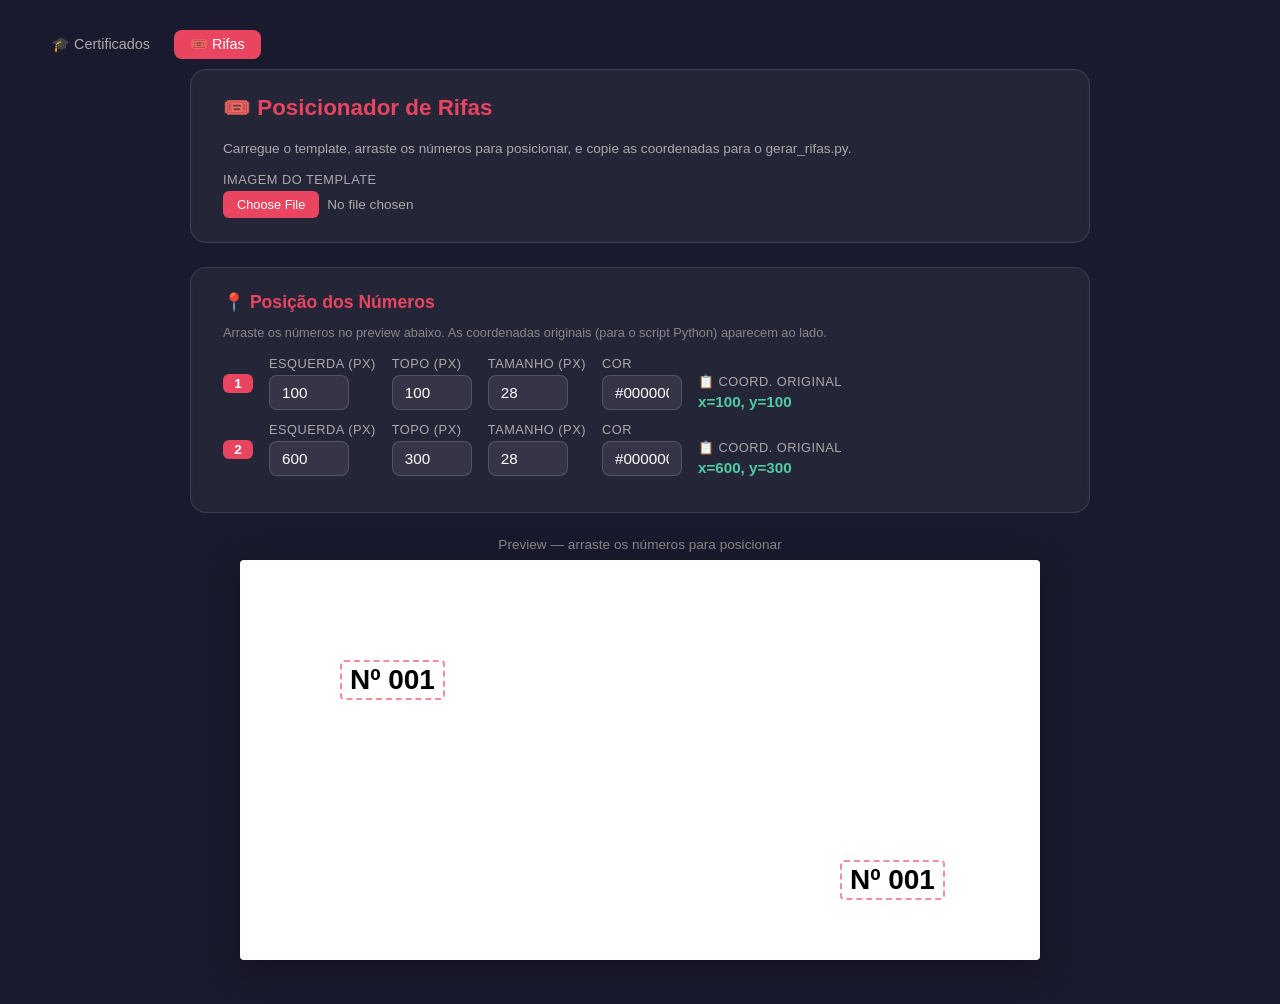
<file: rifa.html>
<!DOCTYPE html>
<html lang="pt-BR">

<head>
    <meta charset="UTF-8">
    <meta name="viewport" content="width=device-width, initial-scale=1.0">
    <title>Posicionador de Rifas</title>
    <link rel="stylesheet" href="rifa-style.css">
</head>

<body>

    <nav class="nav">
        <a href="index.html">🎓 Certificados</a>
        <a href="rifa.html" class="active">🎟️ Rifas</a>
    </nav>

    <!-- ====== Painel de Controlo ====== -->
    <div class="controls">
        <h2>🎟️ Posicionador de Rifas</h2>
        <p style="color:#aaa;width:100%;font-size:0.85rem;">
            Carregue o template, arraste os números para posicionar, e copie as coordenadas para o
            <code>gerar_rifas.py</code>.
        </p>

        <div class="control-group">
            <label for="template-img">Imagem do Template</label>
            <input type="file" id="template-img" accept="image/*">
        </div>
    </div>

    <!-- ====== Posicionamento dos 2 Números ====== -->
    <div class="position-controls">
        <h3>📍 Posição dos Números</h3>
        <p class="hint">Arraste os números no preview abaixo. As coordenadas originais (para o script Python) aparecem
            ao lado.</p>

        <div class="pos-row">
            <span class="pos-label">1</span>
            <div class="control-group">
                <label>Esquerda (px)</label>
                <input type="number" id="pos1-left" value="100">
            </div>
            <div class="control-group">
                <label>Topo (px)</label>
                <input type="number" id="pos1-top" value="100">
            </div>
            <div class="control-group">
                <label>Tamanho (px)</label>
                <input type="number" id="pos1-size" value="28" min="8" max="120">
            </div>
            <div class="control-group">
                <label>Cor</label>
                <input type="text" id="pos1-color" value="#000000" style="width:80px">
            </div>
            <div class="control-group" style="min-width:160px">
                <label>📋 Coord. Original</label>
                <span id="pos1-real" style="color:#4ecca3;font-weight:600;font-size:0.95rem;">x=100, y=100</span>
            </div>
        </div>

        <div class="pos-row">
            <span class="pos-label">2</span>
            <div class="control-group">
                <label>Esquerda (px)</label>
                <input type="number" id="pos2-left" value="600">
            </div>
            <div class="control-group">
                <label>Topo (px)</label>
                <input type="number" id="pos2-top" value="300">
            </div>
            <div class="control-group">
                <label>Tamanho (px)</label>
                <input type="number" id="pos2-size" value="28" min="8" max="120">
            </div>
            <div class="control-group">
                <label>Cor</label>
                <input type="text" id="pos2-color" value="#000000" style="width:80px">
            </div>
            <div class="control-group" style="min-width:160px">
                <label>📋 Coord. Original</label>
                <span id="pos2-real" style="color:#4ecca3;font-weight:600;font-size:0.95rem;">x=600, y=300</span>
            </div>
        </div>
    </div>

    <!-- ====== Código para copiar ====== -->
    <div class="position-controls" id="code-output" style="display:none;">
        <h3>📋 Copie para o gerar_rifas.py</h3>
        <pre id="config-code"
            style="background:rgba(0,0,0,0.3);padding:16px;border-radius:8px;color:#4ecca3;font-size:0.9rem;overflow-x:auto;white-space:pre;"></pre>
        <button class="btn btn-primary" onclick="copiarConfig()" style="margin-top:10px;">📋 Copiar</button>
    </div>

    <!-- ====== Preview ====== -->
    <div class="preview-wrapper">
        <p class="preview-label">Preview — arraste os números para posicionar</p>
        <div id="rifa-container">
            <span class="numero-rifa" id="num1">Nº 001</span>
            <span class="numero-rifa" id="num2">Nº 001</span>
        </div>
    </div>

    <script>
        const container = document.getElementById('rifa-container');
        const num1 = document.getElementById('num1');
        const num2 = document.getElementById('num2');

        const inputs = {
            pos1Left: document.getElementById('pos1-left'),
            pos1Top: document.getElementById('pos1-top'),
            pos1Size: document.getElementById('pos1-size'),
            pos1Color: document.getElementById('pos1-color'),
            pos2Left: document.getElementById('pos2-left'),
            pos2Top: document.getElementById('pos2-top'),
            pos2Size: document.getElementById('pos2-size'),
            pos2Color: document.getElementById('pos2-color'),
        };

        let originalW = 800;
        let originalH = 400;
        let previewW = 800;
        let previewH = 400;

        // ====== Carregar imagem de template ======
        document.getElementById('template-img').addEventListener('change', function (e) {
            const file = e.target.files[0];
            if (!file) return;
            const reader = new FileReader();
            reader.onload = function (ev) {
                container.style.backgroundImage = `url(${ev.target.result})`;
                const img = new Image();
                img.onload = function () {
                    originalW = img.width;
                    originalH = img.height;
                    const maxW = 900;
                    const ratio = img.height / img.width;
                    const w = Math.min(img.width, maxW);
                    const h = w * ratio;
                    previewW = w;
                    previewH = h;
                    container.style.width = w + 'px';
                    container.style.height = h + 'px';

                    function clampPos(leftInput, topInput) {
                        let l = parseInt(leftInput.value) || 0;
                        let t = parseInt(topInput.value) || 0;
                        l = Math.min(l, Math.max(0, w - 80));
                        t = Math.min(t, Math.max(0, h - 40));
                        leftInput.value = l;
                        topInput.value = t;
                    }
                    clampPos(inputs.pos1Left, inputs.pos1Top);
                    clampPos(inputs.pos2Left, inputs.pos2Top);
                    aplicarPosicao();
                    atualizarCoordOriginais();
                    document.getElementById('code-output').style.display = 'block';
                };
                img.src = ev.target.result;
            };
            reader.readAsDataURL(file);
        });

        // ====== Posição visual ======
        function aplicarPosicao() {
            num1.style.left = inputs.pos1Left.value + 'px';
            num1.style.top = inputs.pos1Top.value + 'px';
            num1.style.fontSize = inputs.pos1Size.value + 'px';
            num1.style.color = inputs.pos1Color.value;
            num2.style.left = inputs.pos2Left.value + 'px';
            num2.style.top = inputs.pos2Top.value + 'px';
            num2.style.fontSize = inputs.pos2Size.value + 'px';
            num2.style.color = inputs.pos2Color.value;
        }

        // ====== Calcular coordenadas originais ======
        function atualizarCoordOriginais() {
            const scaleX = originalW / previewW;
            const scaleY = originalH / previewH;

            // Offset do padding (8px) + border (2px) do span .numero-rifa
            const offsetX = 10;
            const offsetY = 4;

            const p1x = Math.round((parseInt(inputs.pos1Left.value) + offsetX) * scaleX);
            const p1y = Math.round((parseInt(inputs.pos1Top.value) + offsetY) * scaleY);
            const p1s = Math.round(parseInt(inputs.pos1Size.value) * scaleX);
            const p2x = Math.round((parseInt(inputs.pos2Left.value) + offsetX) * scaleX);
            const p2y = Math.round((parseInt(inputs.pos2Top.value) + offsetY) * scaleY);
            const p2s = Math.round(parseInt(inputs.pos2Size.value) * scaleX);

            document.getElementById('pos1-real').textContent = `x=${p1x}, y=${p1y}, tam=${p1s}`;
            document.getElementById('pos2-real').textContent = `x=${p2x}, y=${p2y}, tam=${p2s}`;

            // Converter cor hex para RGB
            function hexToRgb(hex) {
                const r = parseInt(hex.slice(1, 3), 16);
                const g = parseInt(hex.slice(3, 5), 16);
                const b = parseInt(hex.slice(5, 7), 16);
                return `(${r}, ${g}, ${b})`;
            }

            const c1 = hexToRgb(inputs.pos1Color.value);
            const c2 = hexToRgb(inputs.pos2Color.value);

            document.getElementById('config-code').textContent =
                `# Posição 1\n` +
                `POS1_X = ${p1x}\n` +
                `POS1_Y = ${p1y}\n` +
                `POS1_TAMANHO = ${p1s}\n` +
                `POS1_COR = ${c1}\n\n` +
                `# Posição 2\n` +
                `POS2_X = ${p2x}\n` +
                `POS2_Y = ${p2y}\n` +
                `POS2_TAMANHO = ${p2s}\n` +
                `POS2_COR = ${c2}`;
        }

        Object.values(inputs).forEach(input => {
            input.addEventListener('input', function () {
                aplicarPosicao();
                atualizarCoordOriginais();
            });
        });

        // ====== Drag & Drop ======
        function makeDraggable(element, leftInput, topInput) {
            let isDragging = false;
            let offsetX, offsetY;

            element.addEventListener('mousedown', (e) => {
                isDragging = true;
                element.classList.add('dragging');
                const rect = element.getBoundingClientRect();
                offsetX = e.clientX - rect.left;
                offsetY = e.clientY - rect.top;
                e.preventDefault();
            });

            document.addEventListener('mousemove', (e) => {
                if (!isDragging) return;
                const containerRect = container.getBoundingClientRect();
                let newLeft = e.clientX - containerRect.left - offsetX;
                let newTop = e.clientY - containerRect.top - offsetY;
                newLeft = Math.max(0, Math.min(newLeft, container.offsetWidth - element.offsetWidth));
                newTop = Math.max(0, Math.min(newTop, container.offsetHeight - element.offsetHeight));
                element.style.left = newLeft + 'px';
                element.style.top = newTop + 'px';
                leftInput.value = Math.round(newLeft);
                topInput.value = Math.round(newTop);
                atualizarCoordOriginais();
            });

            document.addEventListener('mouseup', () => {
                if (isDragging) {
                    isDragging = false;
                    element.classList.remove('dragging');
                }
            });
        }

        makeDraggable(num1, inputs.pos1Left, inputs.pos1Top);
        makeDraggable(num2, inputs.pos2Left, inputs.pos2Top);

        function copiarConfig() {
            const code = document.getElementById('config-code').textContent;
            navigator.clipboard.writeText(code).then(() => {
                alert('Configuração copiada! Cole no gerar_rifas.py');
            }).catch(() => {
                // Fallback para file://
                const ta = document.createElement('textarea');
                ta.value = code;
                document.body.appendChild(ta);
                ta.select();
                document.execCommand('copy');
                document.body.removeChild(ta);
                alert('Configuração copiada! Cole no gerar_rifas.py');
            });
        }

        aplicarPosicao();
    </script>
</body>

</html>
</file>
<file: rifa-style.css>
* {
    margin: 0;
    padding: 0;
    box-sizing: border-box;
    font-family: 'Segoe UI', Arial, sans-serif;
}

/* ====== Navegação ====== */
.nav {
    display: flex;
    gap: 8px;
    padding: 10px 16px;
    background: #1a1a2e;
    width: 100%;
}

.nav a {
    color: #aaa;
    text-decoration: none;
    padding: 6px 16px;
    border-radius: 8px;
    font-size: 0.9rem;
    transition: all 0.2s;
}

.nav a:hover {
    color: #fff;
    background: rgba(255, 255, 255, 0.1);
}

.nav a.active {
    color: #fff;
    background: #e94560;
}

body {
    background: #1a1a2e;
    color: #eee;
    min-height: 100vh;
    display: flex;
    flex-direction: column;
    align-items: center;
    padding: 20px;
}

/* ====== Painel de Controlo ====== */
.controls {
    background: rgba(255, 255, 255, 0.05);
    border: 1px solid rgba(255, 255, 255, 0.1);
    border-radius: 16px;
    padding: 24px 32px;
    margin-bottom: 24px;
    display: flex;
    flex-wrap: wrap;
    gap: 16px;
    align-items: flex-end;
    backdrop-filter: blur(10px);
    width: 100%;
    max-width: 900px;
}

.controls h2 {
    width: 100%;
    font-size: 1.4rem;
    font-weight: 600;
    color: #e94560;
    margin-bottom: 4px;
}

.control-group {
    display: flex;
    flex-direction: column;
    gap: 4px;
}

.control-group label {
    font-size: 0.8rem;
    color: #aaa;
    text-transform: uppercase;
    letter-spacing: 0.5px;
}

.control-group input[type="number"],
.control-group input[type="text"] {
    background: rgba(255, 255, 255, 0.08);
    border: 1px solid rgba(255, 255, 255, 0.15);
    color: #fff;
    padding: 8px 12px;
    border-radius: 8px;
    font-size: 0.95rem;
    width: 100px;
    transition: border-color 0.2s;
}

.control-group input:focus {
    outline: none;
    border-color: #e94560;
}

.control-group input[type="text"] {
    width: 200px;
}

.control-group input[type="file"] {
    font-size: 0.85rem;
    color: #aaa;
}

.control-group input[type="file"]::file-selector-button {
    background: #e94560;
    color: #fff;
    border: none;
    padding: 6px 14px;
    border-radius: 6px;
    cursor: pointer;
    font-size: 0.8rem;
    margin-right: 8px;
    transition: background 0.2s;
}

.control-group input[type="file"]::file-selector-button:hover {
    background: #c73652;
}

/* ====== Posicionamento dos Números ====== */
.position-controls {
    background: rgba(255, 255, 255, 0.05);
    border: 1px solid rgba(255, 255, 255, 0.1);
    border-radius: 16px;
    padding: 24px 32px;
    margin-bottom: 24px;
    width: 100%;
    max-width: 900px;
    backdrop-filter: blur(10px);
}

.position-controls h3 {
    font-size: 1.1rem;
    font-weight: 600;
    color: #e94560;
    margin-bottom: 12px;
}

.position-controls p.hint {
    font-size: 0.8rem;
    color: #888;
    margin-bottom: 16px;
}

.pos-row {
    display: flex;
    flex-wrap: wrap;
    gap: 16px;
    margin-bottom: 12px;
    align-items: flex-end;
}

.pos-row .pos-label {
    font-weight: 600;
    color: #0f3460;
    background: #e94560;
    color: #fff;
    padding: 2px 10px;
    border-radius: 6px;
    font-size: 0.85rem;
    align-self: center;
    min-width: 30px;
    text-align: center;
}

.pos-row .control-group input[type="number"] {
    width: 80px;
}

.pos-row .control-group select {
    background: rgba(255, 255, 255, 0.08);
    border: 1px solid rgba(255, 255, 255, 0.15);
    color: #fff;
    padding: 8px 12px;
    border-radius: 8px;
    font-size: 0.95rem;
}

.pos-row .control-group select:focus {
    outline: none;
    border-color: #e94560;
}

/* ====== Botões ====== */
.btn {
    padding: 10px 24px;
    border: none;
    border-radius: 10px;
    font-size: 0.95rem;
    font-weight: 600;
    cursor: pointer;
    transition: all 0.2s;
}

.btn-primary {
    background: linear-gradient(135deg, #e94560, #c73652);
    color: #fff;
    box-shadow: 0 4px 15px rgba(233, 69, 96, 0.3);
}

.btn-primary:hover {
    transform: translateY(-2px);
    box-shadow: 0 6px 20px rgba(233, 69, 96, 0.4);
}

.btn-primary:disabled {
    opacity: 0.5;
    cursor: not-allowed;
    transform: none;
}

.btn-secondary {
    background: rgba(255, 255, 255, 0.1);
    color: #eee;
    border: 1px solid rgba(255, 255, 255, 0.2);
}

.btn-secondary:hover {
    background: rgba(255, 255, 255, 0.15);
}

.btn-group {
    display: flex;
    gap: 10px;
    width: 100%;
    justify-content: center;
    margin-top: 8px;
}

/* ====== Preview da Rifa ====== */
.preview-wrapper {
    margin-bottom: 24px;
    position: relative;
}

.preview-label {
    font-size: 0.85rem;
    color: #888;
    text-align: center;
    margin-bottom: 8px;
}

#rifa-container {
    width: 800px;
    height: 400px;
    background: #fff;
    background-size: cover;
    background-position: center;
    background-repeat: no-repeat;
    position: relative;
    border-radius: 4px;
    overflow: hidden;
    box-shadow: 0 8px 32px rgba(0, 0, 0, 0.3);
}

.numero-rifa {
    position: absolute;
    font-weight: 700;
    color: #000;
    font-size: 28px;
    cursor: move;
    user-select: none;
    z-index: 10;
    padding: 2px 8px;
    border: 2px dashed rgba(233, 69, 96, 0.6);
    border-radius: 4px;
    background: rgba(255, 255, 255, 0.7);
    transition: border-color 0.2s;
    white-space: nowrap;
}

.numero-rifa:hover {
    border-color: #e94560;
}

.numero-rifa.dragging {
    opacity: 0.8;
    border-color: #e94560;
    box-shadow: 0 4px 12px rgba(233, 69, 96, 0.3);
}

/* ====== Barra de Progresso ====== */
.progress-container {
    width: 100%;
    max-width: 900px;
    margin-bottom: 16px;
    display: none;
}

.progress-container.active {
    display: block;
}

.progress-bar-bg {
    width: 100%;
    height: 8px;
    background: rgba(255, 255, 255, 0.1);
    border-radius: 4px;
    overflow: hidden;
}

.progress-bar-fill {
    height: 100%;
    background: linear-gradient(90deg, #e94560, #c73652);
    border-radius: 4px;
    width: 0%;
    transition: width 0.3s;
}

.progress-text {
    font-size: 0.85rem;
    color: #aaa;
    text-align: center;
    margin-top: 6px;
}

/* ====== Status ====== */
.status {
    font-size: 0.9rem;
    color: #aaa;
    text-align: center;
    margin-top: 8px;
}

.status.success {
    color: #4ecca3;
}

.status.error {
    color: #e94560;
}
</file>
